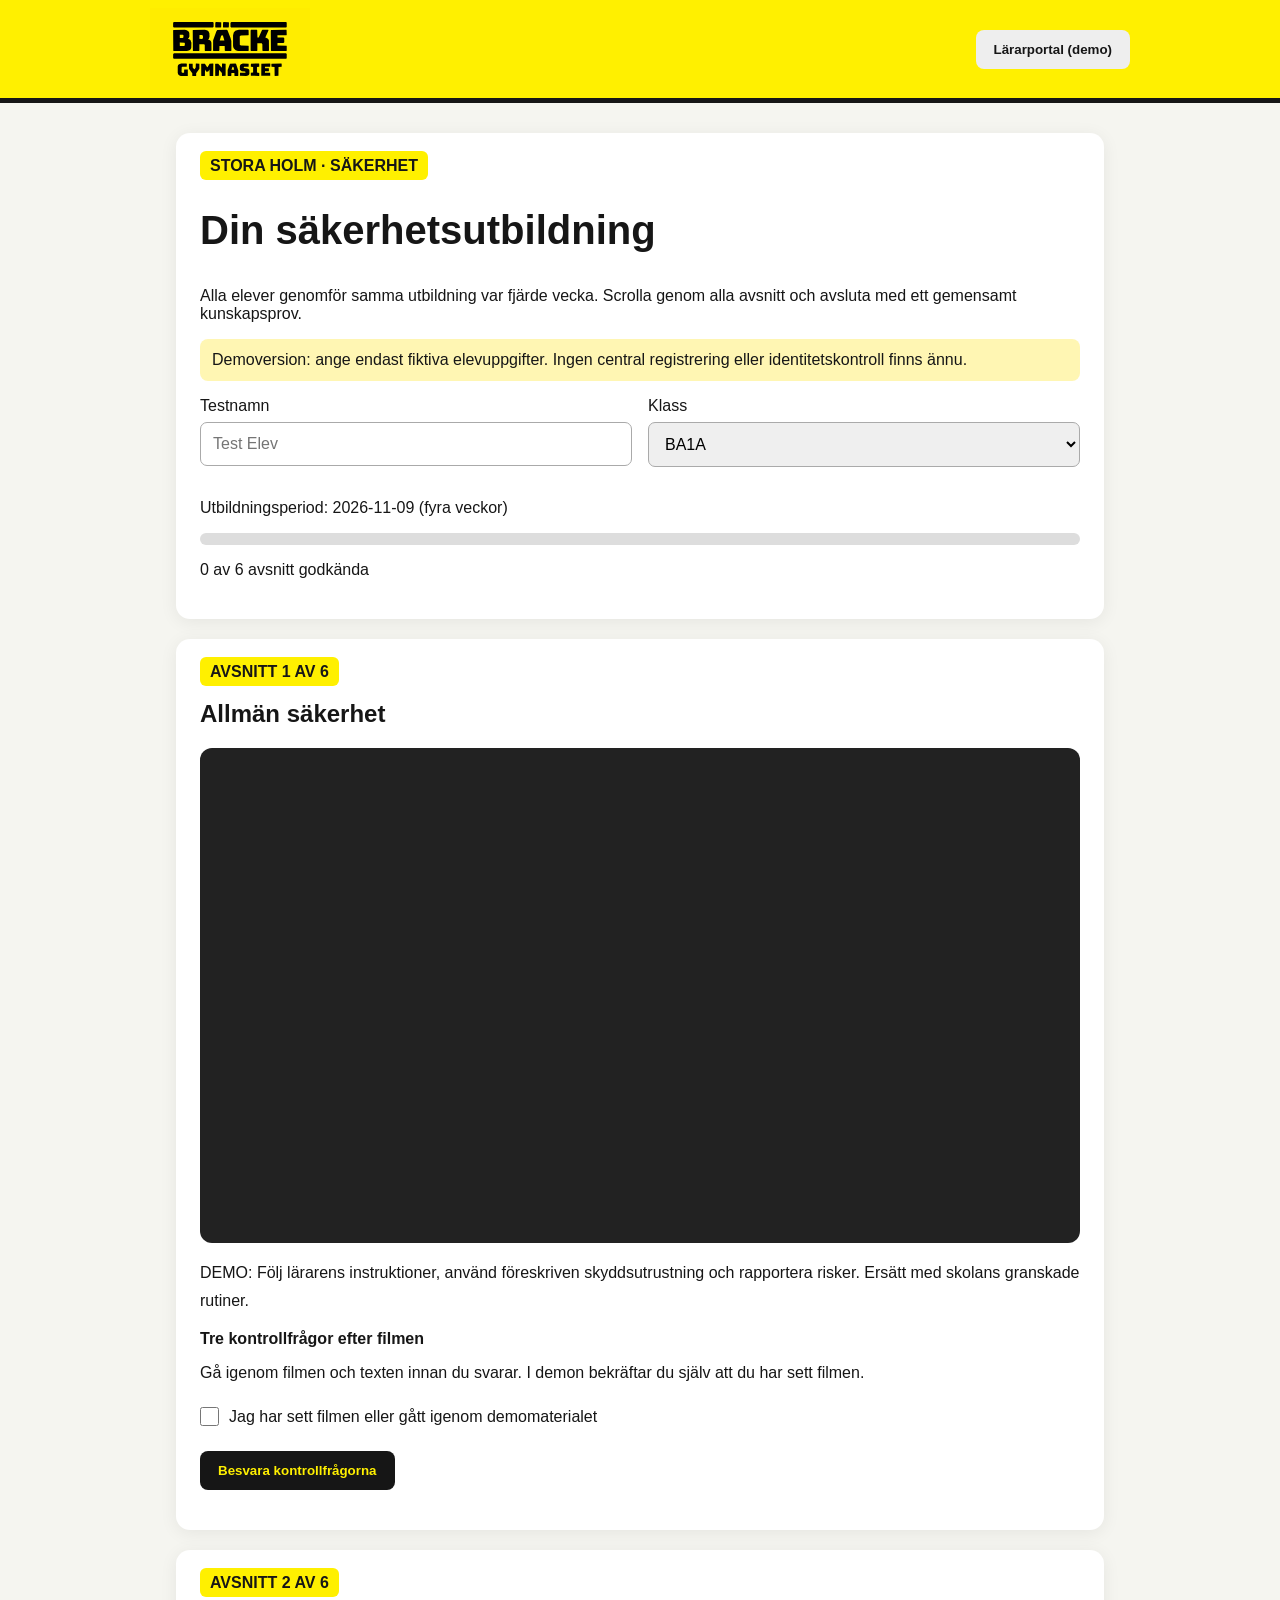
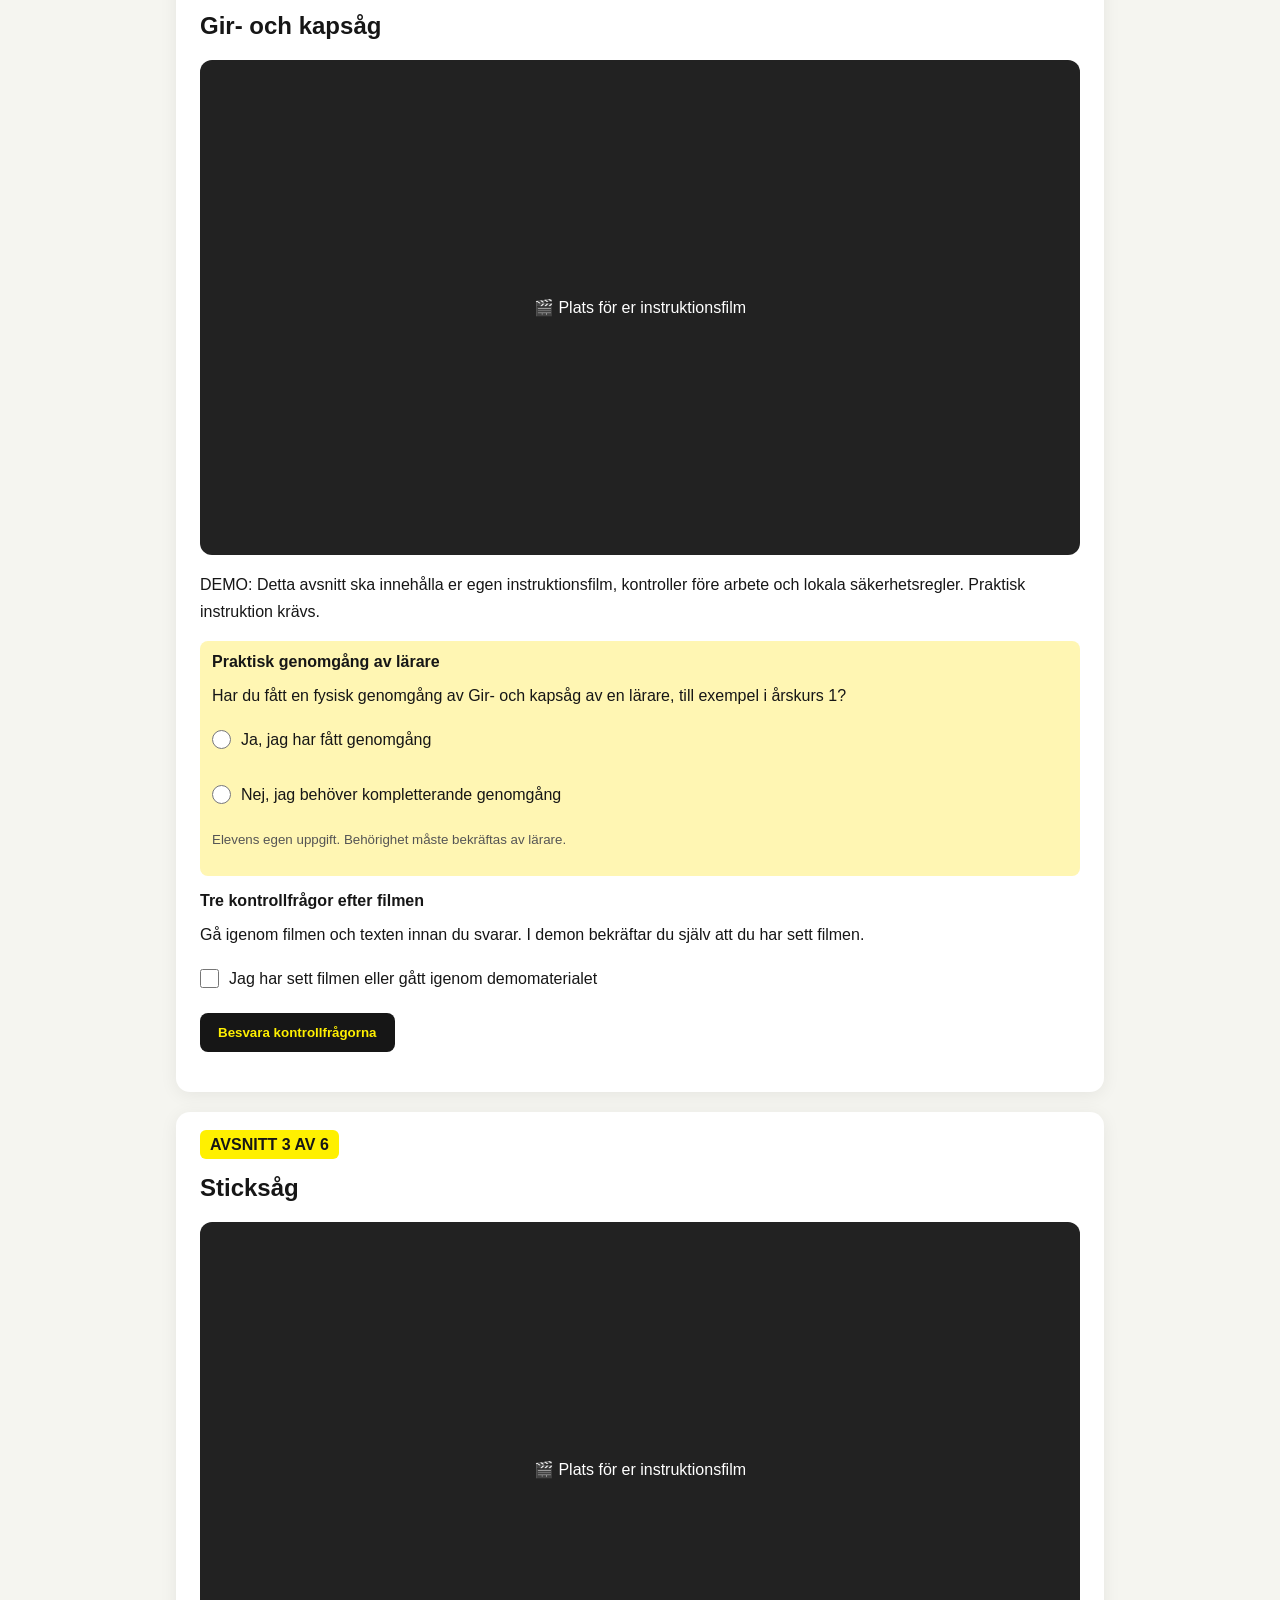
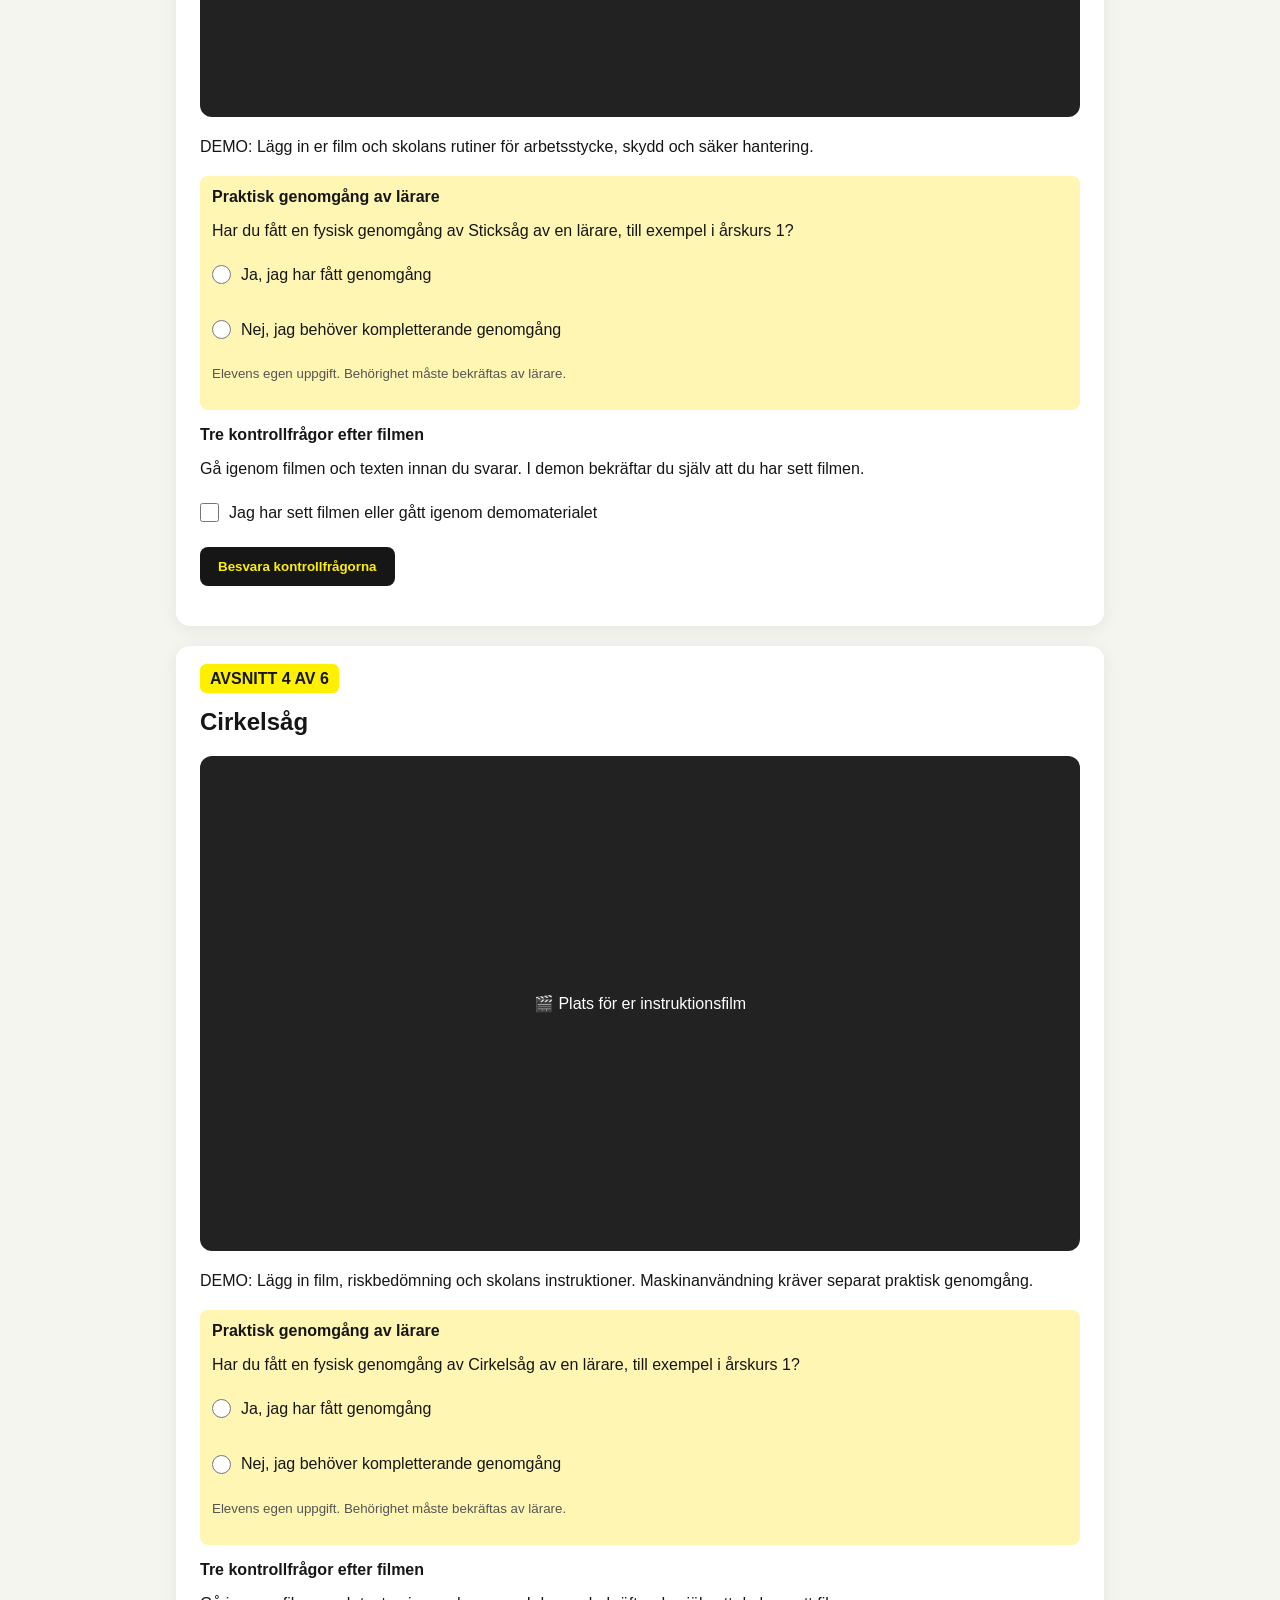
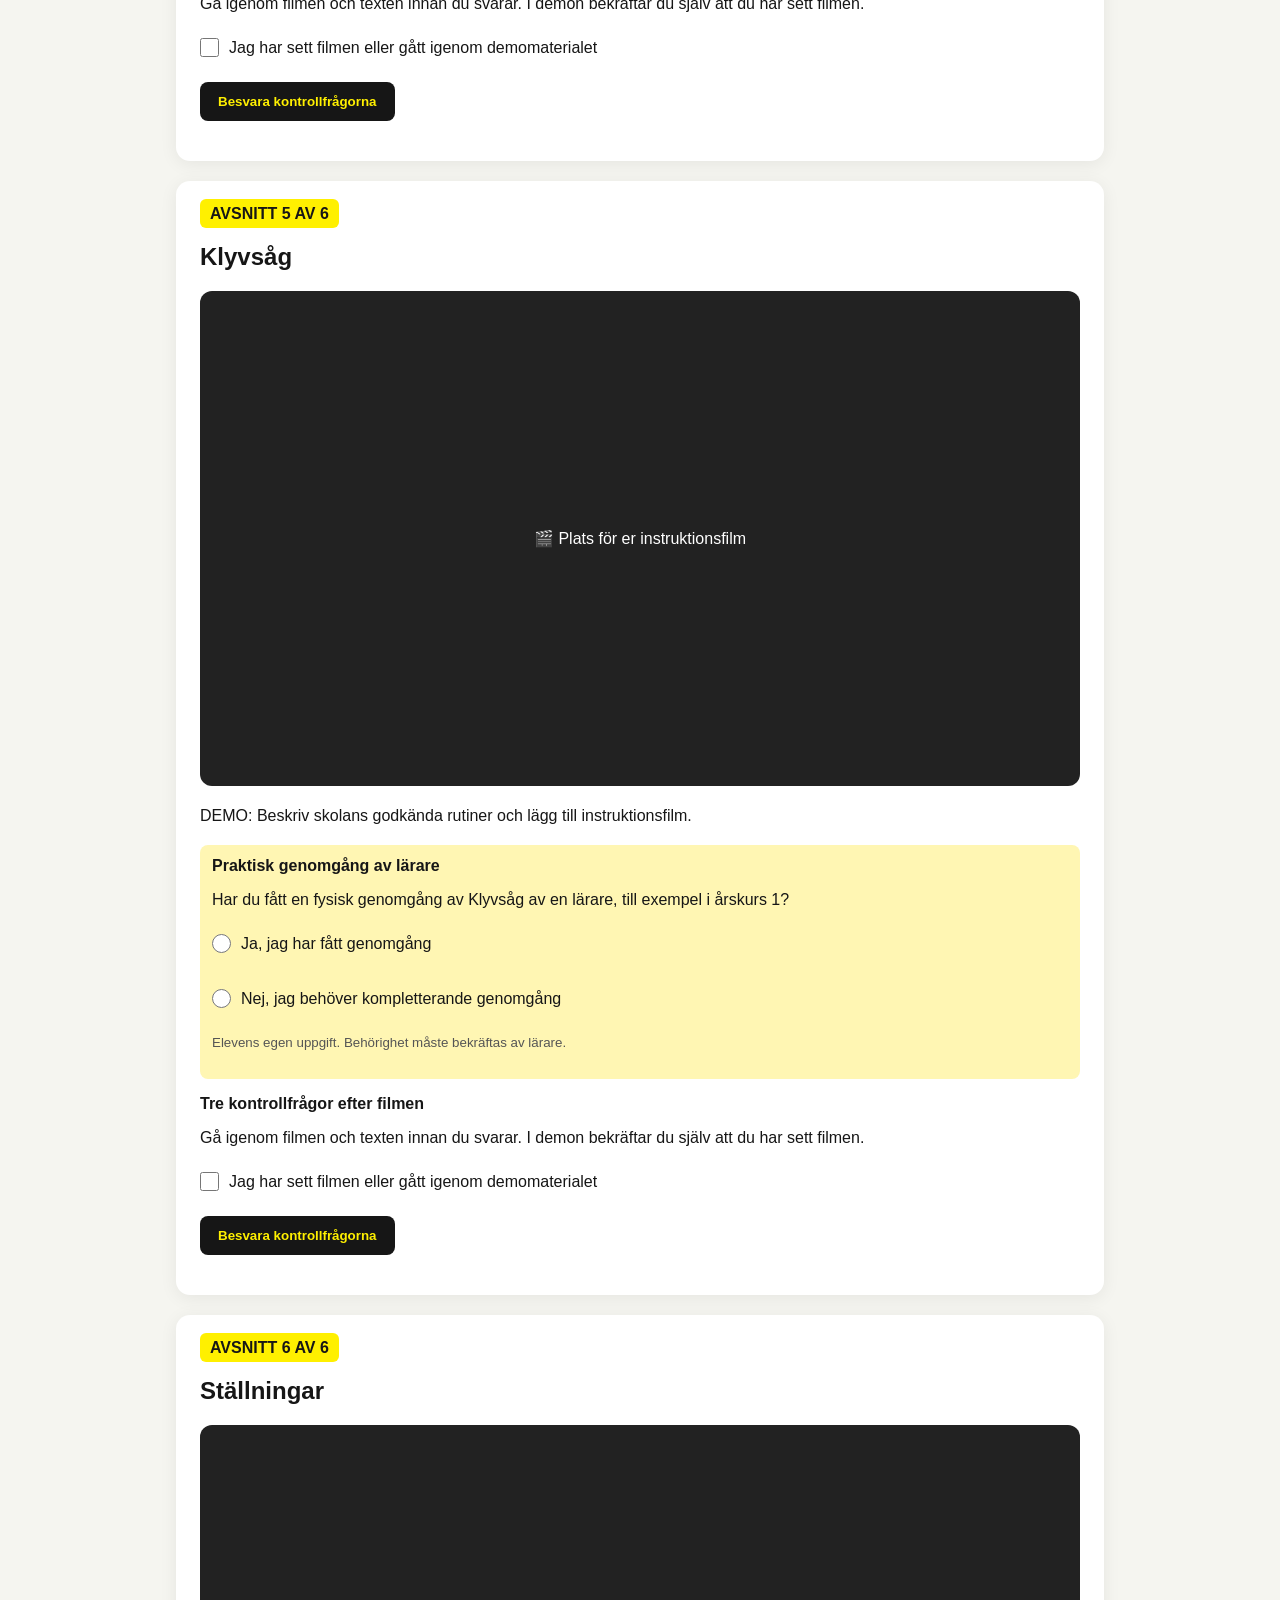
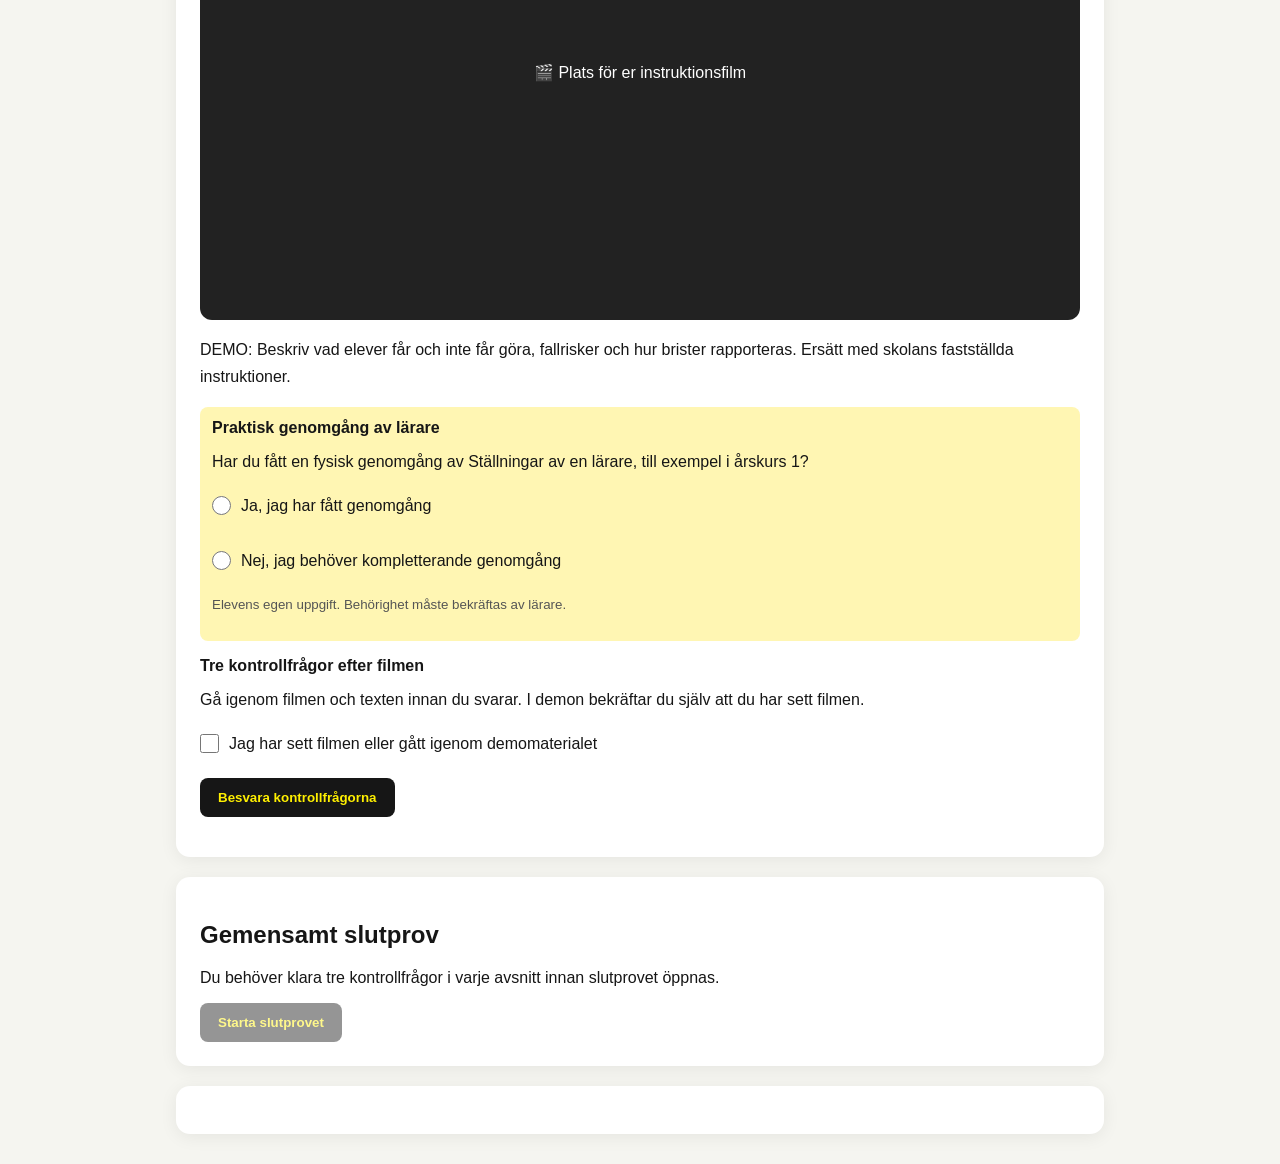
<file: index.html>
<!doctype html><html lang="sv"><head><meta charset="utf-8"><meta name="viewport" content="width=device-width,initial-scale=1"><title>Säkerhetsutbildning | Stora Holm</title><link rel="stylesheet" href="style.css"></head><body><header><img src="logo.svg" alt="Bräckegymnasiet"><a href="teacher.html"><button class="secondary">Lärarportal (demo)</button></a></header><main><section class="panel"><strong class="tag">STORA HOLM · SÄKERHET</strong><h1>Din säkerhetsutbildning</h1><p>Alla elever genomför samma utbildning var fjärde vecka. Scrolla genom alla avsnitt och avsluta med ett gemensamt kunskapsprov.</p><p class="notice">Demoversion: ange endast fiktiva elevuppgifter. Ingen central registrering eller identitetskontroll finns ännu.</p><div class="grid"><label>Testnamn<input id="studentName" placeholder="Test Elev"></label><label>Klass<select id="studentClass"><option>BA1A</option><option>BA1B</option><option>BA2A</option><option>BA2B</option></select></label></div><p id="periodLabel"></p><div class="progress"><div id="progressBar"></div></div><p id="progressText"></p></section><div id="course"></div><section class="panel" id="quiz"></section><section class="panel" id="result" aria-live="polite"></section></main><script src="course.js"></script></body></html>
</file>
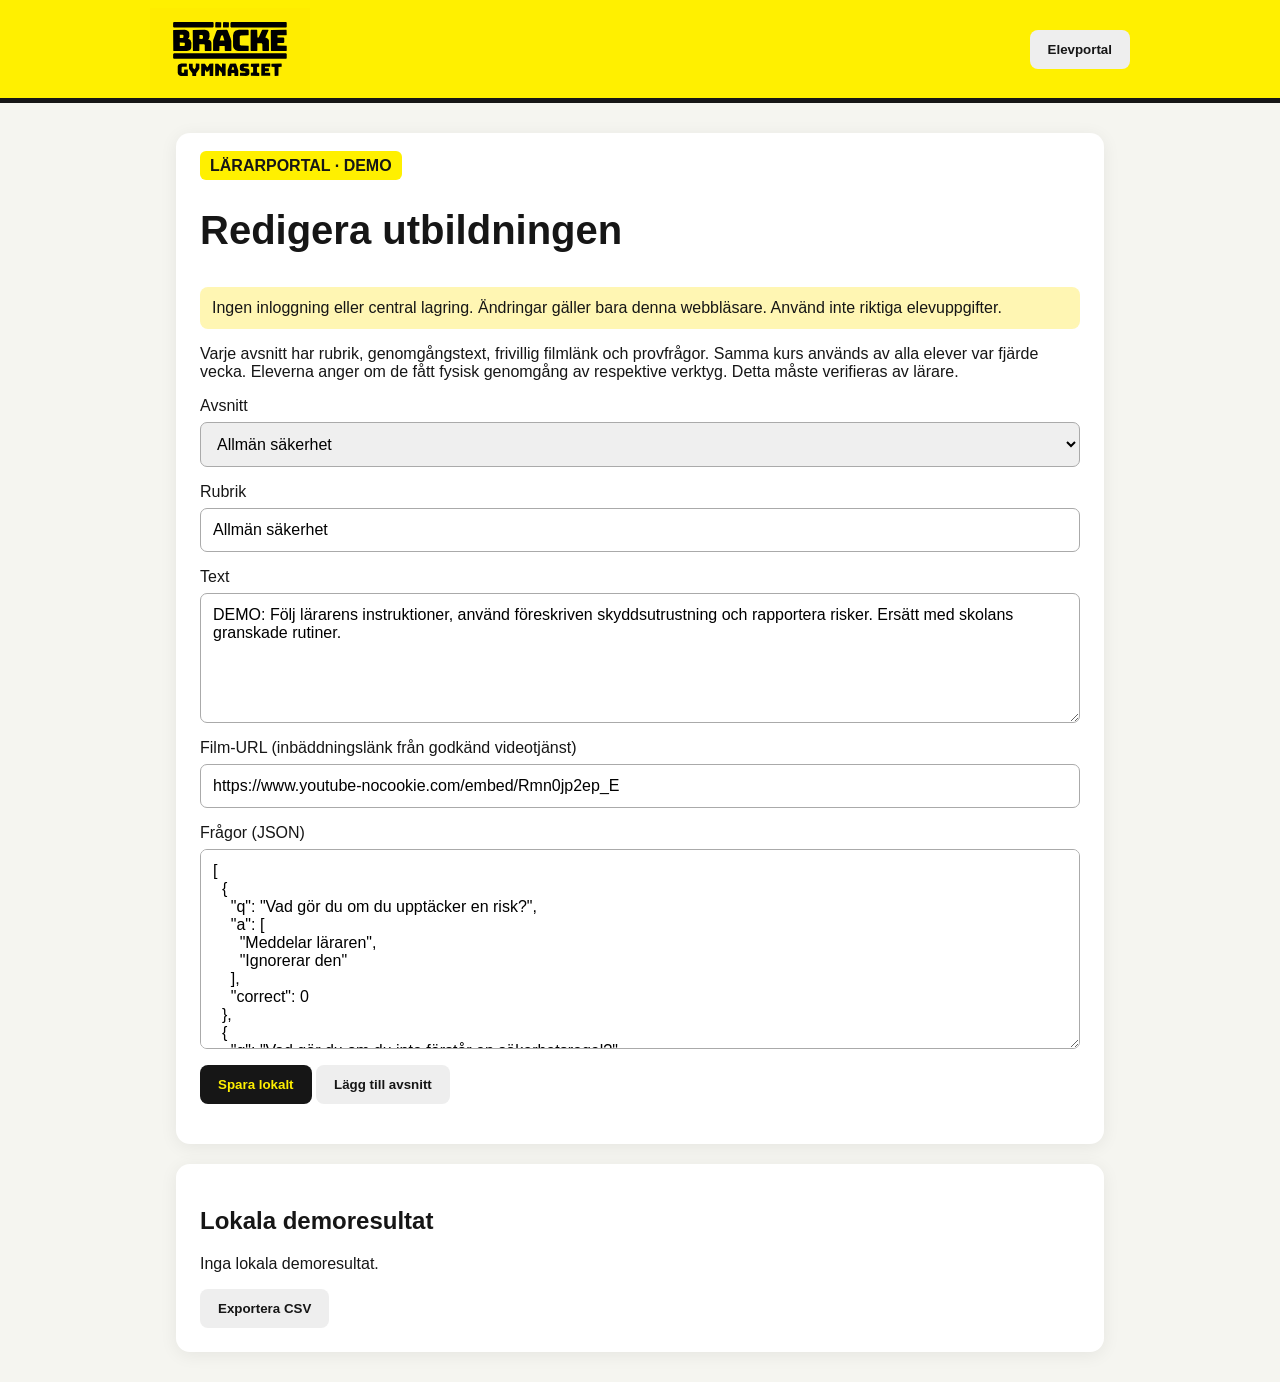
<file: teacher.html>
<!doctype html><html lang="sv"><head><meta charset="utf-8"><meta name="viewport" content="width=device-width,initial-scale=1"><title>Lärarportal | Stora Holm</title><link rel="stylesheet" href="style.css"></head><body><header><img src="logo.svg" alt="Bräckegymnasiet"><a href="index.html"><button class="secondary">Elevportal</button></a></header><main><section class="panel"><strong class="tag">LÄRARPORTAL · DEMO</strong><h1>Redigera utbildningen</h1><p class="notice">Ingen inloggning eller central lagring. Ändringar gäller bara denna webbläsare. Använd inte riktiga elevuppgifter.</p><p>Varje avsnitt har rubrik, genomgångstext, frivillig filmlänk och provfrågor. Samma kurs används av alla elever var fjärde vecka. Eleverna anger om de fått fysisk genomgång av respektive verktyg. Detta måste verifieras av lärare.</p><label>Avsnitt<select id="editSection"></select></label><label>Rubrik<input id="editTitle"></label><label>Text<textarea id="editBody"></textarea></label><label>Film-URL (inbäddningslänk från godkänd videotjänst)<input id="editVideo" placeholder="https://..."></label><label>Frågor (JSON)<textarea id="editQuestions" style="min-height:200px"></textarea></label><button id="save">Spara lokalt</button> <button class="secondary" id="add">Lägg till avsnitt</button><p id="status" aria-live="polite"></p></section><section class="panel"><h2>Lokala demoresultat</h2><div id="records"></div><button id="export" class="secondary">Exportera CSV</button></section></main><script src="course.js"></script></body></html>
</file>
<file: style.css>
:root{font-family:Arial,sans-serif;color:#161616;background:#f5f5f0}*{box-sizing:border-box}body{margin:0}header{background:#fff000;border-bottom:5px solid #161616;padding:8px max(16px,calc((100vw - 980px)/2));display:flex;align-items:center;justify-content:space-between;gap:15px}header img{display:block;width:160px;max-width:38vw;height:auto;flex-shrink:0}header a{flex-shrink:0}main{max-width:960px;margin:30px auto;padding:0 16px}.panel{background:white;border-radius:14px;padding:24px;margin-bottom:20px;box-shadow:0 3px 18px #0001}h1{font-size:clamp(27px,4vw,40px)}button{background:#161616;color:#fff000;border:0;border-radius:8px;padding:12px 18px;font-weight:bold;cursor:pointer}button.secondary{background:#eee;color:#161616}input,select,textarea{display:block;width:100%;padding:12px;margin:7px 0 16px;border:1px solid #aaa;border-radius:7px;font:inherit}textarea{min-height:130px}.hidden{display:none}.notice{background:#fff6b3;padding:12px;border-radius:8px}.question{border-top:1px solid #ddd;padding:12px 0}.question label{display:block;padding:6px}.question input{width:auto;display:inline;margin:0 8px}.grid{display:grid;grid-template-columns:1fr 1fr;gap:16px}@media(max-width:650px){.grid{grid-template-columns:1fr}}table{width:100%;border-collapse:collapse}td,th{padding:9px;border-bottom:1px solid #ddd;text-align:left}.tag{background:#fff000;padding:6px 10px;border-radius:6px;font-weight:bold}
.course-section{scroll-margin-top:20px}.video,.video-placeholder{width:100%;aspect-ratio:16/9;border:0;border-radius:12px;margin:12px 0;background:#222;color:#fff;display:flex;align-items:center;justify-content:center;text-align:center;flex-direction:column;padding:18px}.lesson-text{line-height:1.7;white-space:normal}.done{display:flex;align-items:center;gap:12px;background:#fff8bd;padding:15px;border-radius:10px;font-weight:bold}.done input{width:22px;height:22px;margin:0}.progress{height:12px;background:#ddd;border-radius:20px;overflow:hidden}.progress>div{height:100%;width:0;background:#d6aa00;transition:width .2s}button:disabled{opacity:.45;cursor:not-allowed}fieldset.question{border:0;border-top:1px solid #ddd;padding:18px 0}fieldset.question legend{font-weight:bold}fieldset.question label{display:block;padding:8px 0}fieldset.question input{width:auto;display:inline;margin:0 8px 0 0}small{color:#555}html{scroll-behavior:smooth}

/* Align radio buttons and checkboxes with their option text. */
.course-section label:has(input[type="radio"]),
.course-section label:has(input[type="checkbox"]),
.question label:has(input[type="radio"]){
  display:flex;
  align-items:center;
  justify-content:flex-start;
  gap:10px;
  width:100%;
  padding:7px 0;
  line-height:1.45;
  cursor:pointer;
}
.course-section input[type="radio"],
.course-section input[type="checkbox"],
.question input[type="radio"]{
  display:inline-block;
  flex:0 0 19px;
  width:19px;
  height:19px;
  margin:0;
  padding:0;
  vertical-align:middle;
  accent-color:#161616;
}
</file>
